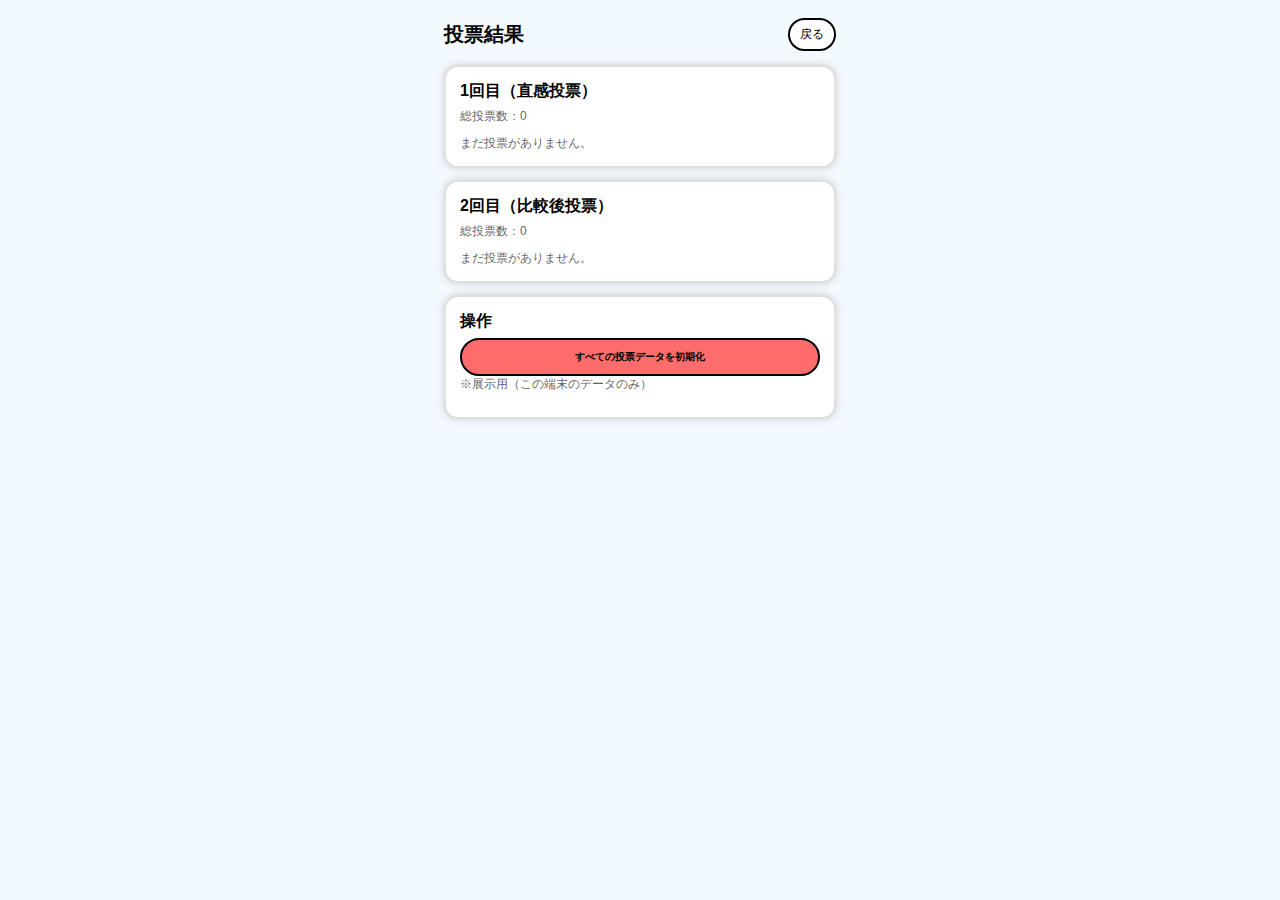
<file: results.html>
<!doctype html>
<html lang="ja">

<head>
    <meta charset="UTF-8" />
    <meta name="viewport" content="width=device-width, initial-scale=1.0" />
    <title>投票結果</title>
    <link rel="stylesheet" href="css/ress.css">
    <link rel="stylesheet" href="css/results.css">
    <script defer src="Js/results.js"></script>
</head>

<body>
    <main class="r-wrap">
        <header class="r-head">
            <h1>投票結果</h1>
            <a class="r-back" href="index.html">戻る</a>
        </header>

        <section class="r-card">
            <h2>1回目（直感投票）</h2>
            <p class="r-muted" id="sum1">総投票数：0</p>
            <div id="list1" class="r-list"></div>
        </section>

        <section class="r-card">
            <h2>2回目（比較後投票）</h2>
            <p class="r-muted" id="sum2">総投票数：0</p>
            <div id="list2" class="r-list"></div>
        </section>

        <section class="r-card">
            <h2>操作</h2>
            <button id="resetAll" class="r-danger">すべての投票データを初期化</button>
            <p class="r-muted">※展示用（この端末のデータのみ）</p>
        </section>
    </main>
</body>

</html>
</file>
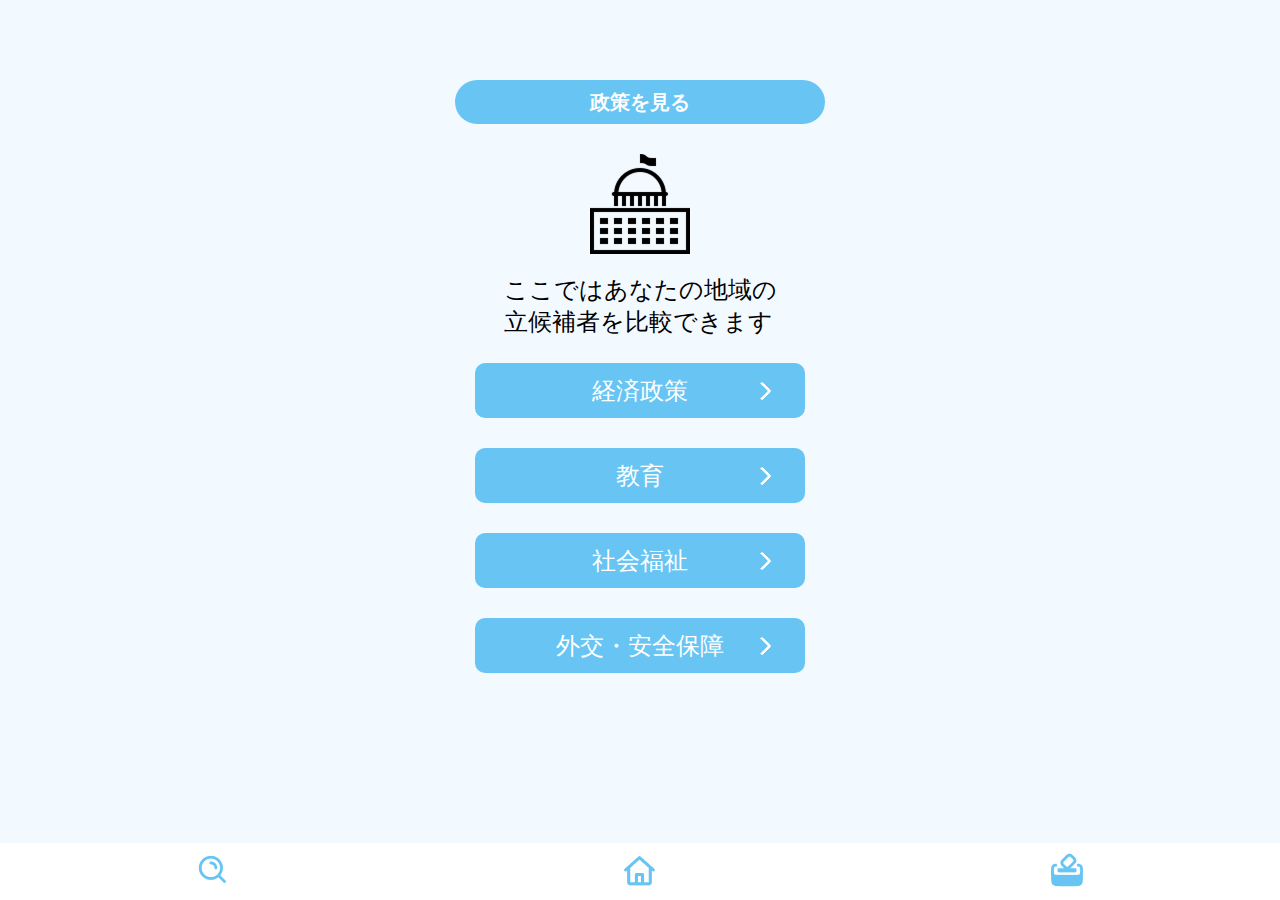
<file: search.html>
<!DOCTYPE html>
<html lang="en">

<head>
    <meta charset="UTF-8">
    <meta name="viewport" content="width=device-width, initial-scale=1.0">
    <title>ソノアト</title>
    <link rel="stylesheet" href="css/ress.css">
    <link rel="stylesheet" href="css/search.css">
</head>

<body>
    <div class="footer-menu">
        <a href="search.html" class="fas fa-home">
            <span><img src="images/search_button.png" alt=""></span>
        </a>
        <a href="index.html" class="fas fa-search">
            <span><img src="images/home_button.png" alt=""></span>
        </a>
        <a href="#" class="fas fa-user">
            <span><img src="images/giji_button.png" alt=""></span>
        </a>
    </div>

    <main>
        <div class="search">
            <div class="search_tittle">
                <h1>政策を見る</h1>
            </div>
            <img class="img" src="images/議会png.png" alt="">
            <h2>ここではあなたの地域の<br>
                立候補者を比較できます</h2>
            <div class="search_btn">
                <a href="#">
                    <h3>経済政策</h3>
                </a>
                <a href="#">
                    <h3>教育</h3>
                </a>
                <a href="#">
                    <h3>社会福祉</h3>
                </a>
                <a href="#">
                    <h3>外交・安全保障</h3>
                </a>
            </div>
        </div>
    </main>
</body>

</html>
</file>
<file: css/ress.css>
/* resset.dev • v5.0.2 */

/* # =================================================================
   # Global selectors
   # ================================================================= */

html {
    box-sizing: border-box;
    -webkit-text-size-adjust: 100%;
    /* Prevent adjustments of font size after orientation changes in iOS */
    word-break: normal;
    -moz-tab-size: 4;
    tab-size: 4;
}

*,
::before,
::after {
    background-repeat: no-repeat;
    /* Set `background-repeat: no-repeat` to all elements and pseudo elements */
    box-sizing: inherit;
}

::before,
::after {
    text-decoration: inherit;
    /* Inherit text-decoration and vertical align to ::before and ::after pseudo elements */
    vertical-align: inherit;
}

* {
    padding: 0;
    /* Reset `padding` and `margin` of all elements */
    margin: 0;
}

/* # =================================================================
   # General elements
   # ================================================================= */

hr {
    overflow: visible;
    /* Show the overflow in Edge and IE */
    height: 0;
    /* Add the correct box sizing in Firefox */
    color: inherit;
    /* Correct border color in Firefox. */
}

details,
main {
    display: block;
    /* Render the `main` element consistently in IE. */
}

summary {
    display: list-item;
    /* Add the correct display in all browsers */
}

small {
    font-size: 80%;
    /* Set font-size to 80% in `small` elements */
}

[hidden] {
    display: none;
    /* Add the correct display in IE */
}

abbr[title] {
    border-bottom: none;
    /* Remove the bottom border in Chrome 57 */
    /* Add the correct text decoration in Chrome, Edge, IE, Opera, and Safari */
    text-decoration: underline;
    text-decoration: underline dotted;
}

a {
    background-color: transparent;
    /* Remove the gray background on active links in IE 10 */
}

a:active,
a:hover {
    outline-width: 0;
    /* Remove the outline when hovering in all browsers */
}

code,
kbd,
pre,
samp {
    font-family: monospace, monospace;
    /* Specify the font family of code elements */
}

pre {
    font-size: 1em;
    /* Correct the odd `em` font sizing in all browsers */
}

b,
strong {
    font-weight: bolder;
    /* Add the correct font weight in Chrome, Edge, and Safari */
}

/* https://gist.github.com/unruthless/413930 */
sub,
sup {
    font-size: 75%;
    line-height: 0;
    position: relative;
    vertical-align: baseline;
}

sub {
    bottom: -0.25em;
}

sup {
    top: -0.5em;
}

table {
    border-color: inherit;
    /* Correct border color in all Chrome, Edge, and Safari. */
    text-indent: 0;
    /* Remove text indentation in Chrome, Edge, and Safari */
}

iframe {
    border-style: none;
}

/* # =================================================================
   # Forms
   # ================================================================= */

input {
    border-radius: 0;
}

[type='number']::-webkit-inner-spin-button,
[type='number']::-webkit-outer-spin-button {
    height: auto;
    /* Correct the cursor style of increment and decrement buttons in Chrome */
}

[type='search'] {
    -webkit-appearance: textfield;
    /* Correct the odd appearance in Chrome and Safari */
    outline-offset: -2px;
    /* Correct the outline style in Safari */
}

[type='search']::-webkit-search-decoration {
    -webkit-appearance: none;
    /* Remove the inner padding in Chrome and Safari on macOS */
}

textarea {
    overflow: auto;
    /* Internet Explorer 11+ */
    resize: vertical;
    /* Specify textarea resizability */
}

button,
input,
optgroup,
select,
textarea {
    font: inherit;
    /* Specify font inheritance of form elements */
}

optgroup {
    font-weight: bold;
    /* Restore the font weight unset by the previous rule */
}

button {
    overflow: visible;
    /* Address `overflow` set to `hidden` in IE 8/9/10/11 */
}

button,
select {
    text-transform: none;
    /* Firefox 40+, Internet Explorer 11- */
}

/* Apply cursor pointer to button elements */
button,
[type='button'],
[type='reset'],
[type='submit'],
[role='button'] {
    cursor: pointer;
}

/* Remove inner padding and border in Firefox 4+ */
button::-moz-focus-inner,
[type='button']::-moz-focus-inner,
[type='reset']::-moz-focus-inner,
[type='submit']::-moz-focus-inner {
    border-style: none;
    padding: 0;
}

/* Replace focus style removed in the border reset above */
button:-moz-focusring,
[type='button']::-moz-focus-inner,
[type='reset']::-moz-focus-inner,
[type='submit']::-moz-focus-inner {
    outline: 1px dotted ButtonText;
}

button,
html [type='button'],
/* Prevent a WebKit bug where (2) destroys native `audio` and `video`controls in Android 4 */
[type='reset'],
[type='submit'] {
    -webkit-appearance: button;
    /* Correct the inability to style clickable types in iOS */
}

/* Remove the default button styling in all browsers */
button,
input,
select,
textarea {
    background-color: transparent;
    border-style: none;
}

a:focus,
button:focus,
input:focus,
select:focus,
textarea:focus {
    outline-width: 0;
}

/* Style select like a standard input */
select {
    -moz-appearance: none;
    /* Firefox 36+ */
    -webkit-appearance: none;
    /* Chrome 41+ */
}

select::-ms-expand {
    display: none;
    /* Internet Explorer 11+ */
}

select::-ms-value {
    color: currentColor;
    /* Internet Explorer 11+ */
}

legend {
    border: 0;
    /* Correct `color` not being inherited in IE 8/9/10/11 */
    color: inherit;
    /* Correct the color inheritance from `fieldset` elements in IE */
    display: table;
    /* Correct the text wrapping in Edge and IE */
    max-width: 100%;
    /* Correct the text wrapping in Edge and IE */
    white-space: normal;
    /* Correct the text wrapping in Edge and IE */
    max-width: 100%;
    /* Correct the text wrapping in Edge 18- and IE */
}

::-webkit-file-upload-button {
    /* Correct the inability to style clickable types in iOS and Safari */
    -webkit-appearance: button;
    color: inherit;
    font: inherit;
    /* Change font properties to `inherit` in Chrome and Safari */
}

/* Replace pointer cursor in disabled elements */
[disabled] {
    cursor: default;
}

/* # =================================================================
   # Specify media element style
   # ================================================================= */

img {
    border-style: none;
    /* Remove border when inside `a` element in IE 8/9/10 */
}

/* Add the correct vertical alignment in Chrome, Firefox, and Opera */
progress {
    vertical-align: baseline;
}

/* # =================================================================
   # Accessibility
   # ================================================================= */

/* Specify the progress cursor of updating elements */
[aria-busy='true'] {
    cursor: progress;
}

/* Specify the pointer cursor of trigger elements */
[aria-controls] {
    cursor: pointer;
}

/* Specify the unstyled cursor of disabled, not-editable, or otherwise inoperable elements */
[aria-disabled='true'] {
    cursor: default;
}
</file>
<file: css/results.css>
html {
    font-size: 62.5%;
}

body {
    background: #F3FAFF;
    font-family: 'A P-OTF A1Gothic Std', 'Arial Narrow', Arial, sans-serif;
    color: #000;
}

.r-wrap {
    max-width: 420px;
    margin: 0 auto;
    padding: 18px 14px 40px;
}

.r-head {
    display: flex;
    justify-content: space-between;
    align-items: center;
    margin-bottom: 14px;
}

.r-head h1 {
    font-size: 20px;
    margin: 0;
}

.r-back {
    border: 2px solid #000;
    border-radius: 999px;
    padding: 6px 10px;
    text-decoration: none;
    color: #000;
    background: #fff;
    font-size: 12px;
}

.r-card {
    background: #fff;
    border: 2px solid #00000020;
    border-radius: 14px;
    padding: 14px;
    box-shadow: 0 0 8px #ccc;
    margin-bottom: 12px;
}

.r-card h2 {
    font-size: 16px;
    margin: 0 0 6px;
}

.r-muted {
    color: rgba(0, 0, 0, .65);
    font-size: 12px;
    margin: 0 0 10px;
}

.r-list {
    display: grid;
    gap: 10px;
}

.r-row {
    display: grid;
    gap: 6px;
}

.r-top {
    display: flex;
    justify-content: space-between;
    gap: 10px;
}

.r-name {
    font-weight: 800;
    font-size: 13px;
}

.r-meta {
    font-size: 12px;
    color: rgba(0, 0, 0, .65);
    white-space: nowrap;
}

.r-bar {
    height: 10px;
    border: 2px solid #00000020;
    border-radius: 999px;
    overflow: hidden;
    background: #fff;
}

.r-fill {
    height: 100%;
    width: 0%;
    background: #68C5F3;
    transition: width .25s ease;
}

.r-danger {
    width: 100%;
    border: 2px solid #000;
    background: #FF6C6C;
    color: #000;
    font-weight: 900;
    padding: 10px 12px;
    border-radius: 999px;
    cursor: pointer;
}
</file>
<file: css/search.css>
html {
    font-size: 62.5%;
}

body {
    background-color: #F3FAFF;
    font-family: 'A P-OTF A1Gothic Std', 'Arial Narrow', Arial, sans-serif;
}

.footer-menu {
    position: fixed;
    bottom: 0;
    width: 100%;
    background-color: #fff;
    display: flex;
    justify-content: space-around;
    z-index: 1000;
}

.footer-menu a {
    display: flex;
    flex-direction: column;
    align-items: center;
    padding: 10px 0;

    >span {
        height: 37px;
    }
}

.search {
    display: flex;
    align-items: center;
    justify-content: center;
    flex-direction: column;

    .search_tittle {
        width: 370px;
        height: 44px;
        background-color: #68C5F3;
        color: #fff;
        border-radius: 70px;
        display: flex;
        justify-content: center;
        align-items: center;
        margin-top: 80px;
        font-weight: lighter;

    }

    .img {
        margin-top: 30px;
    }

    h2 {
        font-size: 24px;
        font-style: normal;
        font-weight: 500;
        margin-top: 20px;
    }

    h3 {
        font-size: 24px;
        font-style: normal;
        font-weight: 500;
        width: 330px;
        height: 55px;
        background-color: #68C5F3;
        border-radius: 10px;
    }
}

.search_btn {
    margin-top: 25px;
    display: flex;
    flex-direction: column;
    gap: 30px;

    a {
        text-decoration: none;
        color: #fff;
        position: relative;

    }

    h3 {
        display: flex;
        justify-content: center;
        align-items: center;

    }


    a::after {
        content: "";
        width: 14px;
        height: 14px;
        border-top: solid 3px #FFF;
        border-right: solid 3px #FFF;
        border-radius: 3px;
        transform: rotate(45deg);
        position: absolute;
        margin-top: -7px;
        top: 50%;
        left: 280px;
    }
}
</file>
